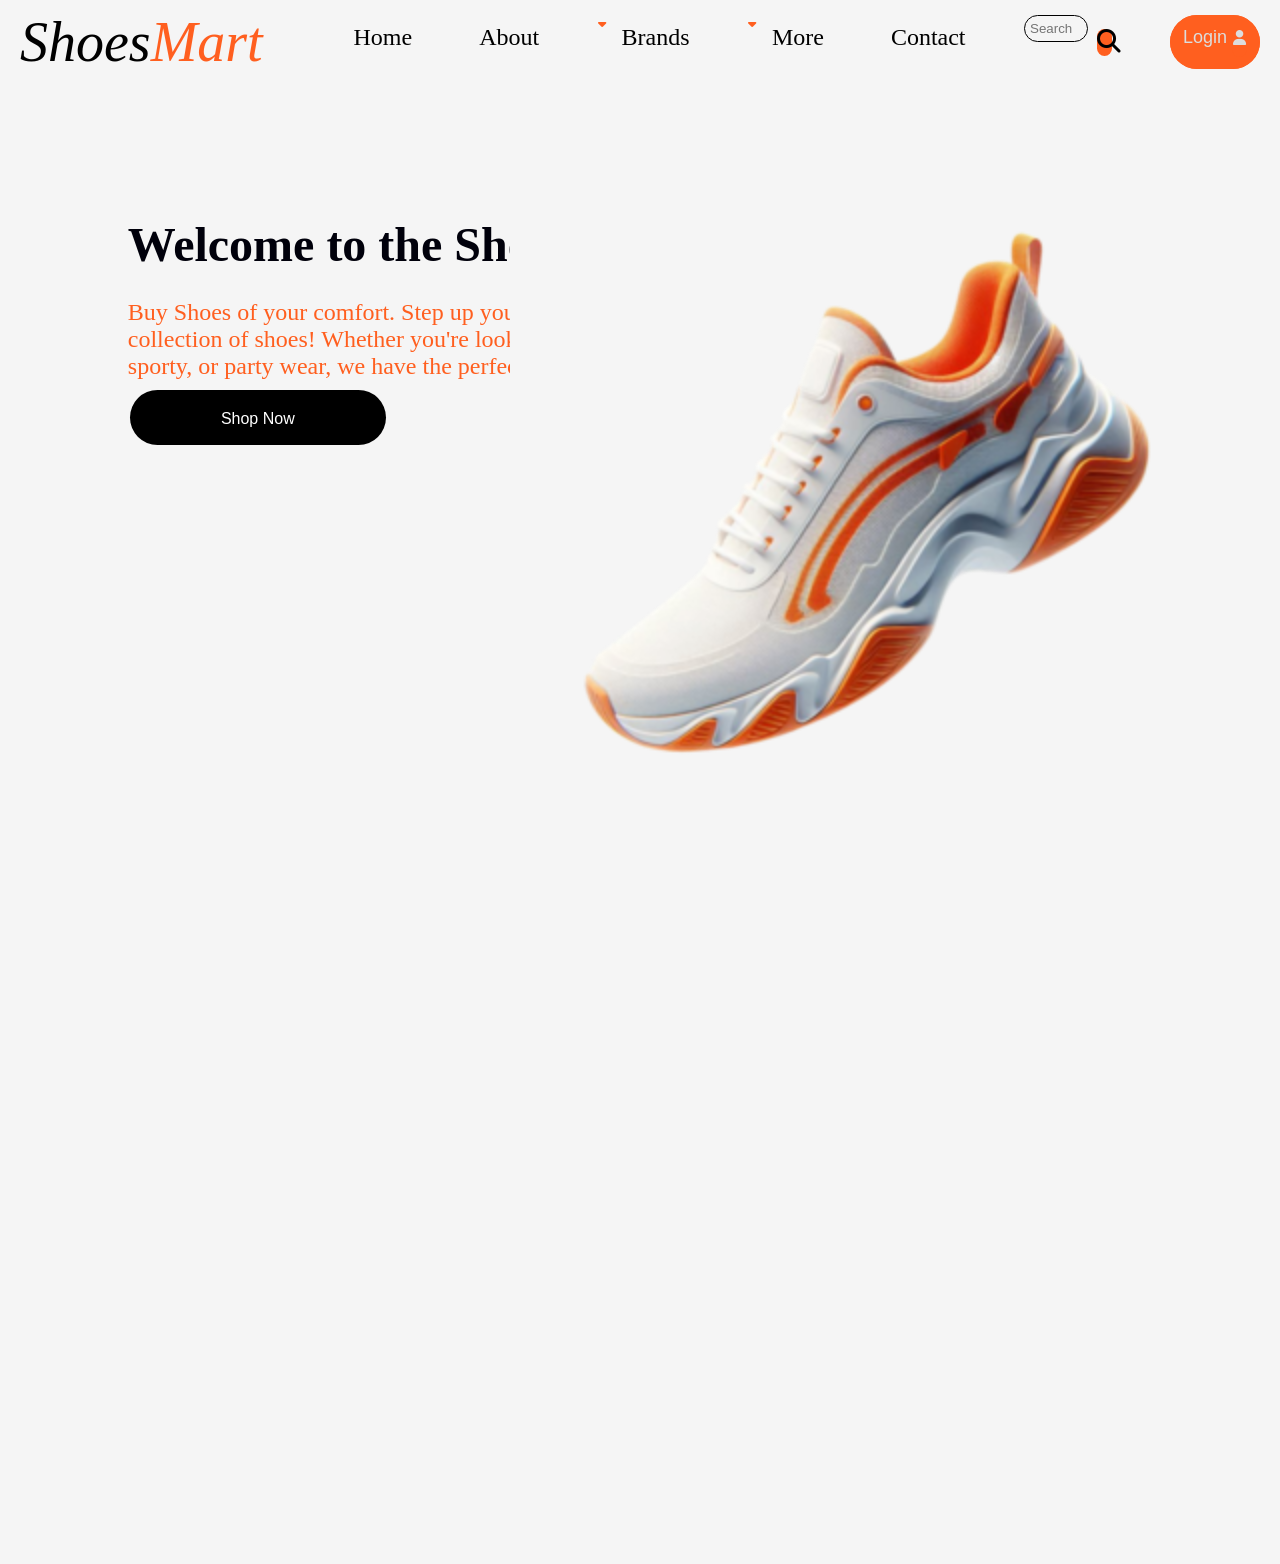
<file: Sneaker Shop/index.html>
<!DOCTYPE html>
<html lang="en">
  <head>
    <meta charset="UTF-8" />
    <meta name="viewport" content="width=device-width, initial-scale=1.0" />
    <title>ShoesMart</title>
    <link rel="stylesheet" href="style.css" />
    <link rel="stylesheet" href="medias.css" />
    <link
      rel="stylesheet"
      href="https://cdnjs.cloudflare.com/ajax/libs/font-awesome/6.7.2/css/all.min.css"
      integrity="sha512-Evv84Mr4kqVGRNSgIGL/F/aIDqQb7xQ2vcrdIwxfjThSH8CSR7PBEakCr51Ck+w+/U6swU2Im1vVX0SVk9ABhg=="
      crossorigin="anonymous"
      referrerpolicy="no-referrer"
    />
  </head>
  <body>
    <!--first Landing Page -->

         <!-- Header Section -->

    <nav class="navbar">
      <label class="logo" id="logo">Shoes<font color="#ff5f1f">Mart</label>

      <!-- Normal navigation for larger screens -->
      <ul class="nav-links">
        <li><a href="#Home">Home</a></li>
        <li><a href="#About">About</a></li>
        <li><a href="#Username">Brands </a> <i id="i1" class="fa-sharp fa-solid fa-caret-down"></i></li>
        <li><a href="#Username">More </a> <i id="i2"    class="fa-sharp fa-solid fa-caret-down"></i></li>
        <li><a href="#Contact">Contact</a></li>

        <!--Search bar-->
        <div class="search">
          <input id="srch"  type="srch" placeholder="Search">
          <a href="#"><button id="btn1">
            <i class="fa-solid fa-magnifying-glass"></i>
          </button>
          </a>

        </div>

       
       
        <!--Login btn-->
        <div id="login"><button id="login">Login <i class="fa-solid fa-user"></i></button></div>
      </ul>

      <!-- Hamburger menu for mobile -->
      <div class="hamburger-container" tabindex="0">
        <button class="hamburger-menu">
          <i class="fa-solid fa-bars"></i>
        </button>
        <div class="menu">
          <ul>
            <li><a href="#Home">Home</a></li>
            <li><a href="#Services">Services</a></li>
            <li><a href="#About">About</a></li>
            <li><a href="#Contact">Contact</a></li>
            <li><a href="#Username">Username</a></li>
          </ul>



        



        

      </div>
    </nav>
  </div>
    <!-- Hero Section -->
    <div class="container">
      <div class="box" id="box-1">
        <h1>
          <font color="rgb"
            >
            Welcome to the ShoesMart</font
          >
        </h1>
        <br />
        <p>
          Buy Shoes of your comfort. 
          Step up your style game with extensive <br>collection of shoes! Whether you're looking for casual, formal, <br>sporty, or party wear, we have the perfect collection for you.
        </p>
        <button class="btn">Shop Now</button>

        <img
          src="./Sneaker.png"
          alt="Shoepic"
        />
      </div>
    </div>
  </body>
</html>
</file>
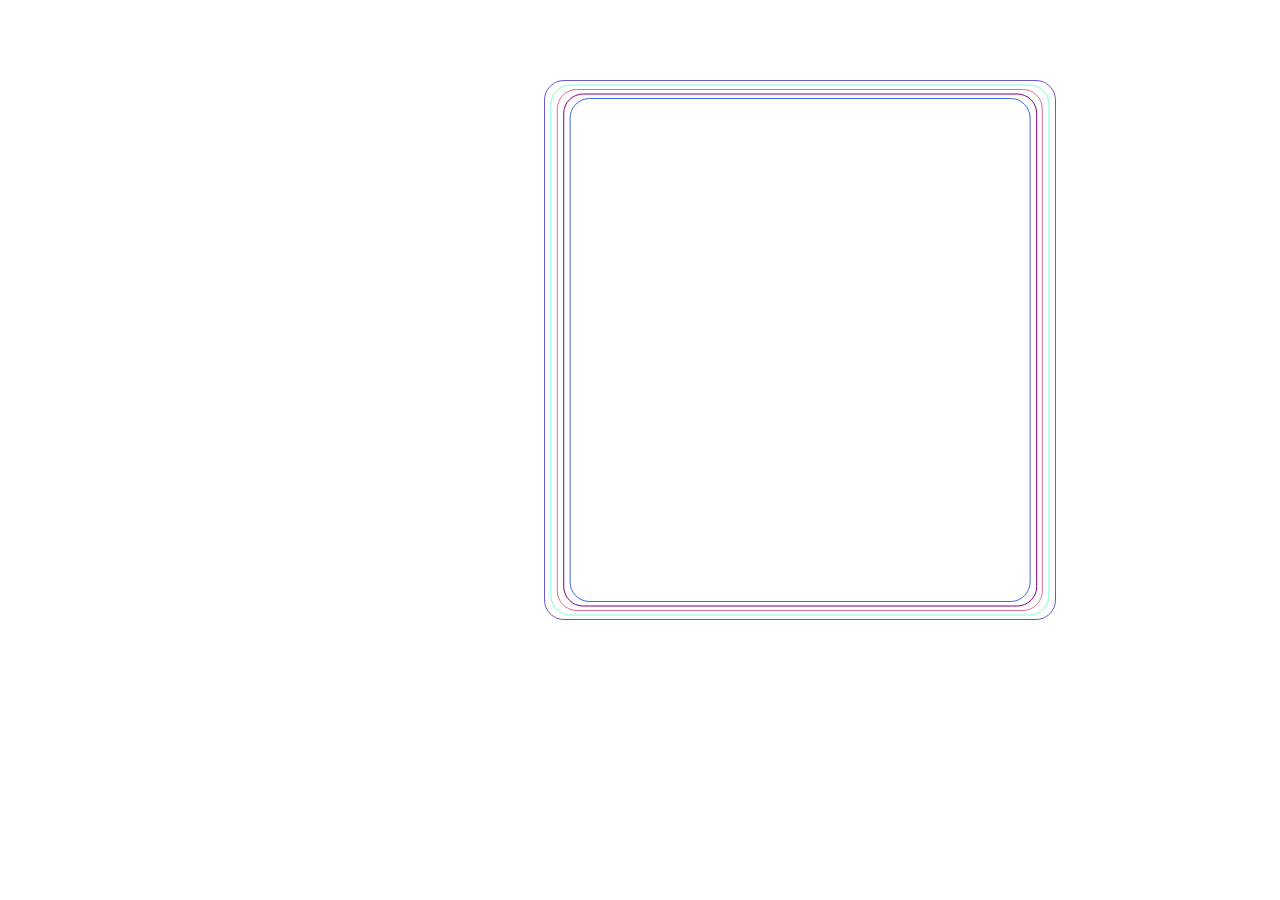
<file: Sneaker Shop/Cards/index.html>
<!DOCTYPE html>
<html lang="en">
<head>
    <meta charset="UTF-8">
    <meta name="viewport" content="width=device-width, initial-scale=1.0">
    <title>Cards</title>
    <link rel="stylesheet" href="style.css">
</head>
<body>
    <div id="main">
        <div class="card" id="c1"></div>
        <div class="card" id="c2"></div>
        <div class="card" id="c3"></div>
        <div class="card" id="c4"></div>
        <div class="card" id="c5"></div>

    </div>
</body>
</html>
</file>
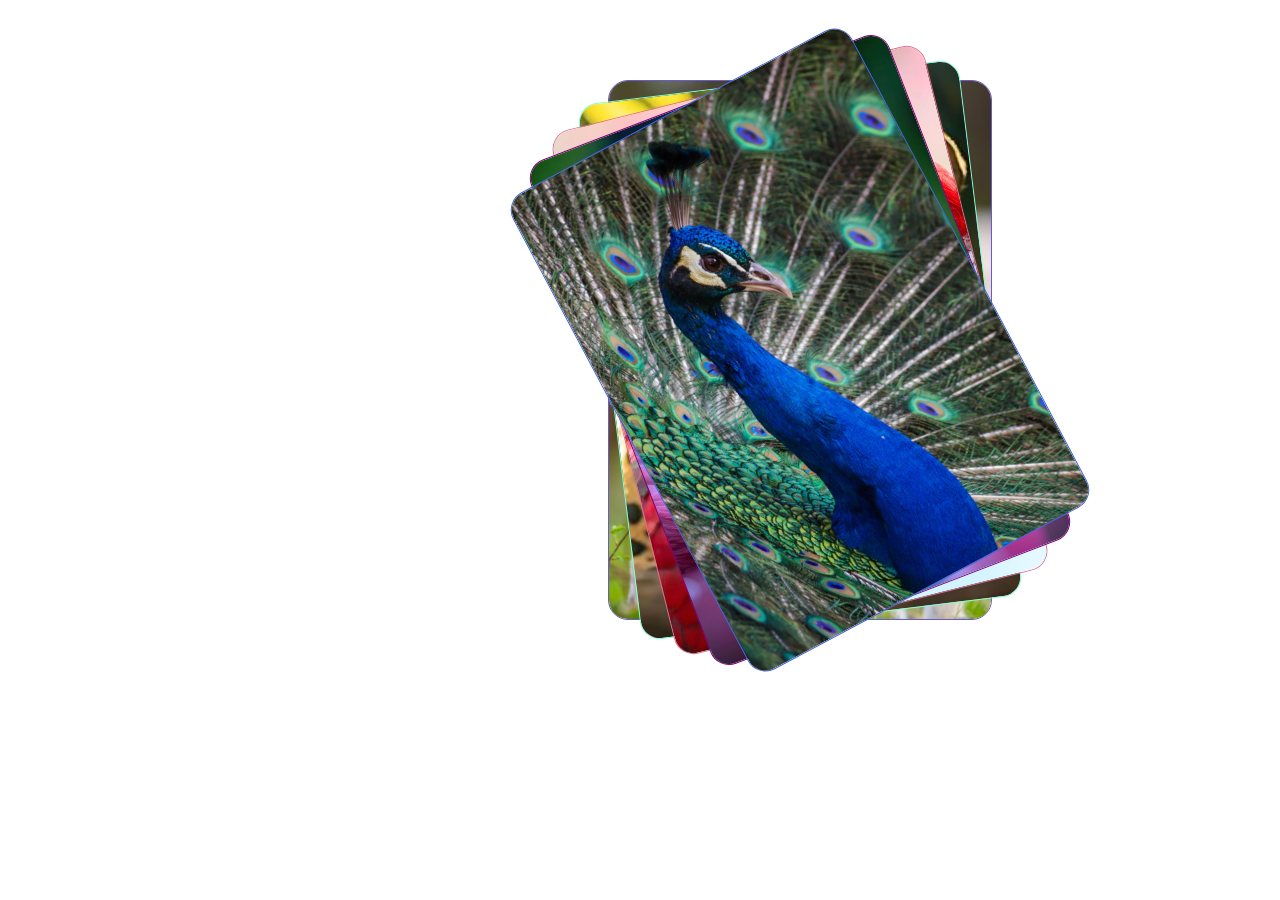
<file: Sneaker Shop/Cards/cards.html>
<!DOCTYPE html>
<html lang="en">
<head>
    <meta charset="UTF-8">
    <meta name="viewport" content="width=device-width, initial-scale=1.0">
    <title>Cards</title>
    <link rel="stylesheet" href="cards.css">
</head>
<body>
    <div id="main">
        <div class="card" id="c1">
            <img src="./jaguar.jpg" alt="jaguar"  height="100%" 
            width="100%" >
        </div>

        <div class="card" id="c2">
            <img src="./Parrot.webp" alt="Parrot" height="100%" width="100%" >
        </div>

        <div class="card" id="c3">
            <img src="./two-pink-flamingos.jpg" alt="two-pink-flamingos" height="100%" width="100%">
        </div>

        <div class="card" id="c4">
            <img src="./Peacock.avif" alt="Peacock" height="100%" width="100%">
        </div>

        <div class="card" id="c5">
            <img src="./lamp.jpg" alt="lamp" height="100%" width="100%">
        </div>

    </div>
</body>
</html>
</file>
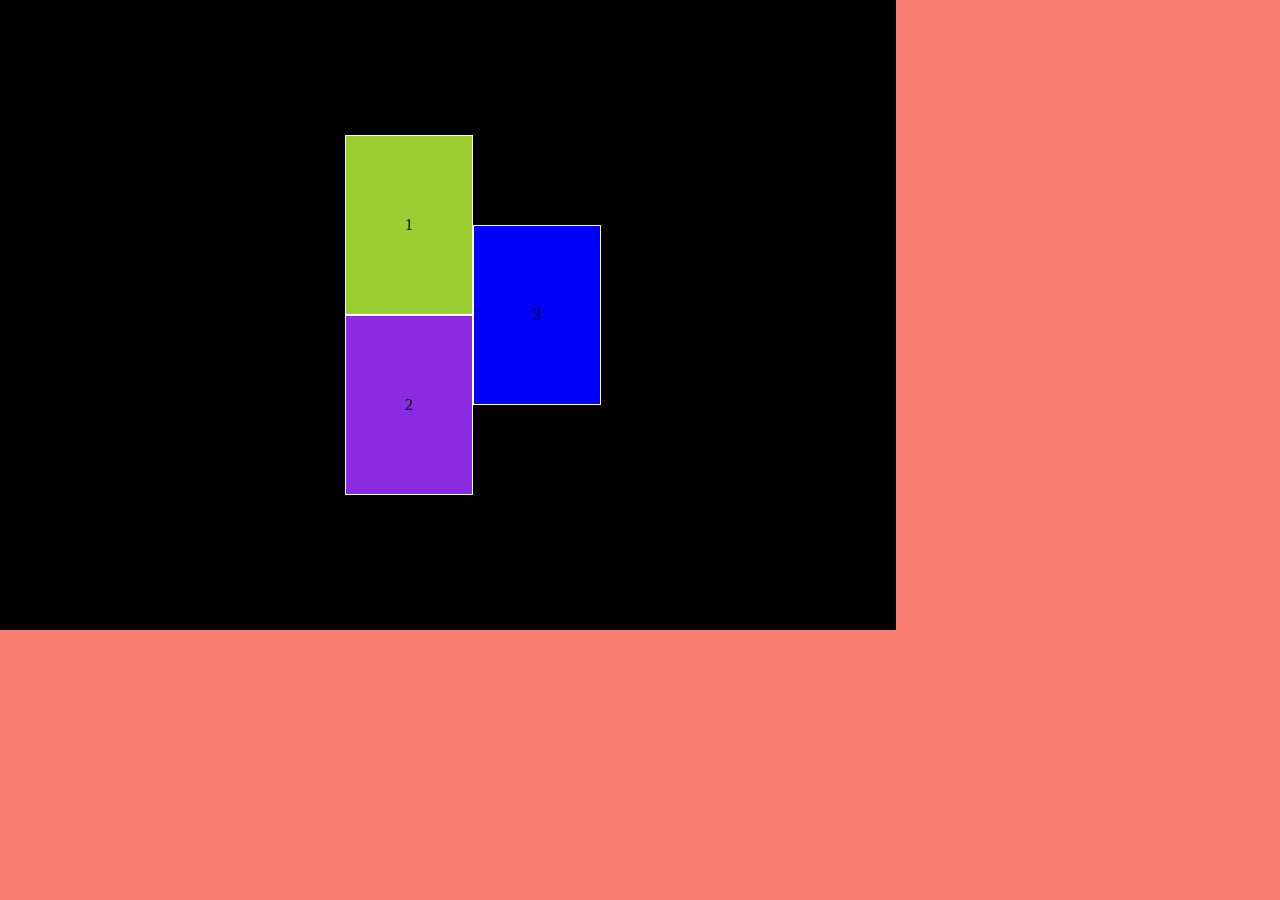
<file: Sneaker Shop/Shapes/box.html>
<!DOCTYPE html>
<html lang="en">
<head>
    <meta charset="UTF-8">
    <meta name="viewport" content="width=device-width, initial-scale=1.0">
    <title>Document</title>
    <link rel="stylesheet" href="box.css">
</head>
<body>

<div id="main">

<div id="box">
    <div id="sqr">1</div>
    <div id="circle">2</div>
</div>

    <div id="tri">3</div>

</div>
</body>
</html>
</file>
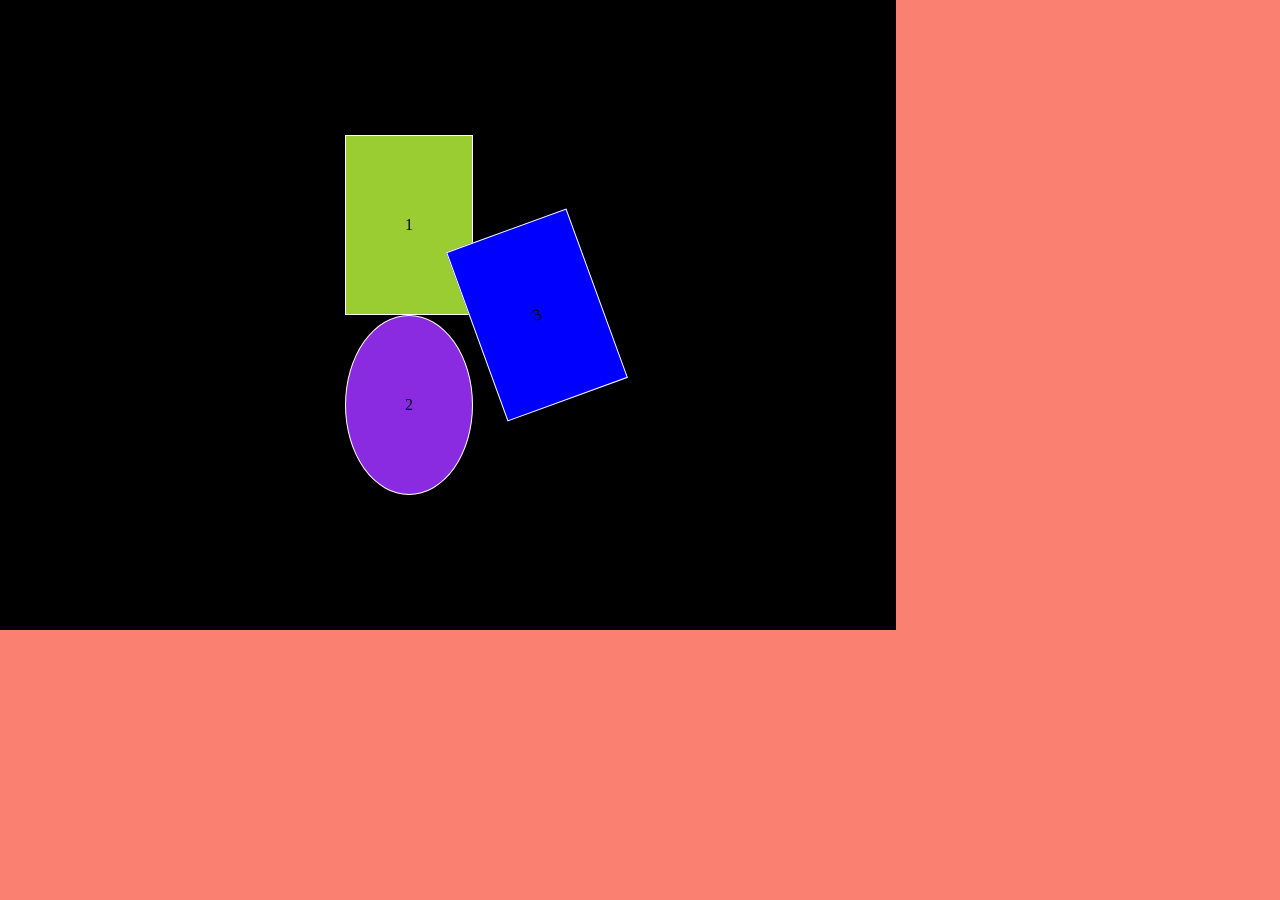
<file: Sneaker Shop/Shapes/Geometric Shapes/shapes.html>
<!DOCTYPE html>
<html lang="en">
<head>
    <meta charset="UTF-8">
    <meta name="viewport" content="width=device-width, initial-scale=1.0">
    <title>Document</title>
    <link rel="stylesheet" href="style.css">
</head>
<body>

<div id="main">

<div id="box">
    <div id="sqr">1</div>
    <div id="circle">2</div>
</div>

    <div id="tri">3</div>

</div>
</body>
</html>
</file>
<file: Sneaker Shop/style.css>
*{
    
    padding: 0;
    margin: 0;
    background-color: whitesmoke;
    box-sizing: border-box;
    text-decoration: none;
}

#logo{
    color: black;
    font-size: 3.5rem;
    font-style: italic;
 }

 .hamburger-menu {
    float: right;
    margin-top: 10px;
    font-size: 20px;
    font-size: 1.5rem;
    color: white;
    cursor: pointer;
    background-color: rgb(222, 175, 88);
    border: none;
    display: none; /* Hidden by default */
  }

  
    
  

  

  .container {
    
    margin:auto;
    
    width: 80.5vw;
    height: 150vh;
    margin-top: 130px;
   
    position: center;
    font-size: 1.5rem;
    padding: 3px;
    justify-content: center;
    
    align-items: center;
}
 .navbar{
    
    margin: auto;
    display: flex;
    align-items: center;
    justify-content: space-between;
    padding: 10px 20px;
    position: relative;
 }
 .navbar a {
    float: right;
    display: block;
    color: black;
    text-align: end;
    padding: 8.5px;
    text-decoration: none;
    font-size: 1.5rem;
    margin-right: 50px;
    text-transform: capitalize;
    transition: 0.4s ease-in-out;
    justify-content: space-between;
  }
  
  
  i{
    background-color: #ff5f1f;
    font-size: smaller;
    height:3vh;
    width: 1.2vw;
    border-radius: 50cm;
  }

  #i1,#i2{
    background-color: whitesmoke;

  }

  i:hover{
    background: #0000003b;
  }
  #srch{
    width: 5vw;
   
    border: .5px solid ;
    padding: 5px;
    border-radius: 5cm ;
    
  }
 
  
  #btn1{
    border: hidden;
    font-size: larger;
    
  }

  #btn1:focus{
    cursor: pointer;
    
  }

    
    
   #login{
    height: 6vh;
    width: 7vw;
    border-radius: 5cm 5cm 5cm 5cm;
    color: #ddd;
    font-size: large;
    background-color: #ff5f1f;
    border: hidden;

   }

   #login:hover{
    cursor: pointer;
    background: #0000003b;
    transition: ease ;
    
   }

   
  

  #srch:focus{
    outline: none;
  }





label.logo{
    color: white;
    font-size: 32px;
    font-style: italic;
}





.navbar a:hover {
    background-color: #ff5f1f;
    transition: 0.3s;
  }
  

  .nav-links{
    list-style: none;
    display: flex;
  }

  .hamburger-container{
    position: relative;

  }

  .menu{
    position: absolute;
    top: 100%;
    right: 0;
    width: 200px;
    background: #ff5f1f;
    display: none;
    flex-direction: column;
    border: 1px solid white;
    z-index: 100;

  }


  img{

    position: absolute;
    bottom: 20px;
    right: 50px;
    height: 80vh;
    float: right;
    flex-wrap: wrap;
  }

 

  .btn {
   
    margin-right: 120px;
    cursor: pointer;
  
    border-radius: 5cm 5cm 5cm;
    text-align: center;
    border: none;
    color: white;
    padding: 20px;
    width: 20vw;
  
    text-decoration: none;
    display: inline-block;
    font-size: 16px;
    margin: 4px 2px;
    margin-top: 10px;
    height: 55px;
    transition: tranform 0.2s ease;
    background-color:#000;
  }
  .btn:hover {
    cursor: pointer;
    color: #ddd;
    
   
    
  }
</file>
<file: Sneaker Shop/medias.css>
@media screen and (max-width: 767px) {
    .nav-links {
      display: none; /* Hide default nav links */
    }
  
    .hamburger-menu {
      display: block; /* Show hamburger icon */
    }


    #box-1 {

      position: center;
      height: 42vh;
      font-size: medium;
      padding: auto; 
      text-align: center;
      margin-top: 10px;
      margin-left: 6px;
      margin-right: 15px;
      
      
      
    }
    

    .container{
      flex-direction: column-reverse;
      position: relative;
      height: 100vh;
      width: 100vw;
      bottom: 100px;
    }

    img{
  
      position: absolute;
      height: 40vh;
      width:80vw;
      bottom: 150px;
    
      
      
    }


    .btn{
      width: 60vw;
      text-align: center;
      font-size: 20px;
      height: 5vh;
    }
    
  }
</file>
<file: Sneaker Shop/Cards/style.css>
*{
    padding: 0%;
    margin: 0%;
    box-sizing: border-box;
}


body{
    height: 100vh;
    width: 100vw;
}

#main{
    height: 100vh;
    width: 100vw;
   /* display: flex;
    align-items: center;
    justify-content: center;*/

}

.card{
    height: 60vh;
    width: 40vw;
    translate: -50% -50%;
    border: 1px slateblue solid;
    border-radius: 20px;
    position: absolute;
    margin-top: 350px ;
    margin-left: 800px;
}

#c1{
    height: 59vh;
    width: 39vw;
    border-color: aquamarine;
}

#c2{
    height: 58vh;
    width: 38vw;
    border-color: palevioletred;
}

#c3{
    height: 57vh;
    width: 37vw;
    border-color: purple;
}

#c4{
    height: 56vh;
    width: 36vw;
    border-color: royalblue;
}
</file>
<file: Sneaker Shop/Cards/cards.css>
*{
    padding: 0%;
    margin: 0%;
    box-sizing: border-box;
}


body{
    height: 100vh;
    width: 100vw;
   
}

#main{
    height: 100vh;
    width: 100vw;
   /* display: flex;
    align-items: center;
    justify-content: center;*/

}

img{
    object-fit: cover;
}
.card{
    height: 60vh;
    width: 30vw;
    translate: -50% -50%;
    border: 1px slateblue solid;
    border-radius: 20px;
    position: absolute;
    margin-top: 350px ;
    margin-left: 800px;
    overflow: hidden;
}

#c1{
   rotate: -7deg;
    border-color: aquamarine;
    z-index: 1 ;
}



#c2{
    rotate: -14deg;
    z-index: 2;
    border-color: palevioletred;
}

#c3{
   rotate: -21deg;
   z-index: 3;
    border-color: purple;
}

#c4{
    rotate: -28deg;
    z-index: 4;
    border-color: royalblue;
}


#c1:hover{
    z-index: 10;
    transform: ease;
}


#c2:hover{
    z-index: 10;
    transform: ease;
}

#c3:hover{
    z-index: 10;
    transform: ease;
}

#c4:hover{
    z-index: 10;
    transform: ease;
}

#c5:hover{
    z-index: 10;
    transition: ease;
}
</file>
<file: Sneaker Shop/Shapes/box.css>
*{
    margin: 0;
    padding: 0;
    box-sizing: border-box;
}


body{
    height: 100vh;
    width: 100vw;
    background-color: salmon;
}


#main{
    background: #000;
    display: flex;
    justify-content: center;
    align-items: center;
    height: 70vh;
    width: 70vw;
    padding-left: 50px;

}


#sqr{
    height: 20vh;
    width: 10vw;
    background: yellowgreen;
    border: 1px solid white;
    display: flex;
    justify-content: center;
    align-items: center;
    

}
#sqr:hover{
    background-color: red;
    transition: ease;
}
#circle{
    height: 20vh;
    width: 10vw;
    display: flex;
    justify-content: center;
    align-items: center;
    border: 1px solid white;
    background-color: blueviolet;
}
#circle:hover{
    background-color: aquamarine;
    transition: ease;
}
#tri{
    height: 20vh;
    width: 10vw;
    display: flex;
    justify-content: center;
    align-items: center;
    border: 1px solid white;
    background-color: blue;
}

#tri:hover{
    background-color: yellow;
    transition: ease;
}
</file>
<file: Sneaker Shop/Shapes/Geometric Shapes/style.css>
*{
    margin: 0;
    padding: 0;
    box-sizing: border-box;
}


body{
    height: 100vh;
    width: 100vw;
    background-color: salmon;
}


#main{
    background: #000;
    display: flex;
    justify-content: center;
    align-items: center;
    height: 70vh;
    width: 70vw;
    padding-left: 50px;

}


#sqr{
    height: 20vh;
    width: 10vw;
    background: yellowgreen;
    border: 1px solid white;
    display: flex;
    justify-content: center;
    align-items: center;
    

}
#sqr:hover{
    background-color: red;
    transition: ease;
}
#circle{
    height: 20vh;
    width: 10vw;
    border-radius: 50%;
    display: flex;
    justify-content: center;
    align-items: center;
    border: 1px solid white;
    background-color: blueviolet;
}
#circle:hover{
    background-color: aquamarine;
    transition:  ease;
}
#tri{
    height: 20vh;
    width: 10vw;
    display: flex;
    justify-content: center;
    align-items: center;
    border: 1px solid white;
    background-color: blue;
    rotate: -20deg;
}

#tri:hover{
    background-color: yellow;
    transition: ease;
}
</file>
